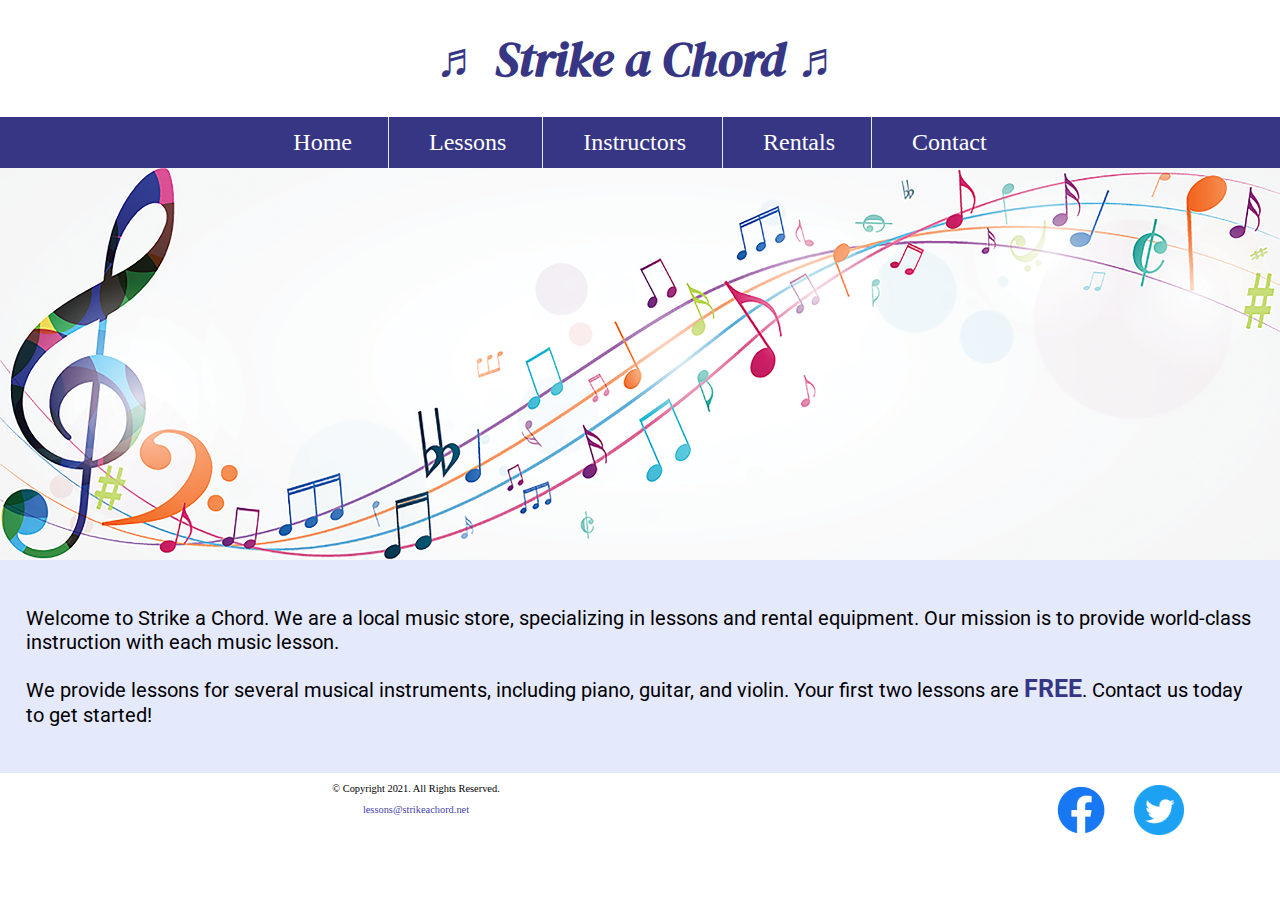
<file: index.html>
<!DOCTYPE html>
<!-- 
	Student Name: Rachel Wait
	File Name: index.html
	Today's Date: May 7, 2021
 -->
<html lang="en">
<head>
	<title>Music Lessons - Rentals | Strike a Chord: Home Page</title>
	<meta charset="utf-8">
    <link rel="stylesheet" href="css/styles.css">
    <meta name="viewport" content="width=device-width, initial-scale=1.0">
    <meta name="description" content="Strike a Chord specializes in music lessons and music rental equipment.">
    <link href="https://fonts.googleapis.com/css?family=DM+Serif+Display:400i|Roboto&display=swap" rel="stylesheet">
    <link rel="shortcut icon" href="images/favicon.ico">
	<link rel="icon" type="image/png" sizes="32x32" href="images/favicon-32.png">
    <link rel="apple-touch-icon" sizes="180x180" href="images/apple-touch-icon.png">
	<link rel="icon" sizes="192x192" href="images/android-chrome-192.png">
</head>
<body>

	<!-- Mobile Nav -->
	<nav class="mobile-nav">
		<div id="menu-links">
			<a href="index.html">Home</a>
			<a href="lessons.html">Lessons</a>
			<a href="instructors.html">Instructors</a>
			<a href="rentals.html">Rentals</a>
			<a href="contact.html">Contact Us</a>
		</div>
		<a class="menu-icon" onclick="hamburger()">
			<div>&#9776;</div>
		</a>
    </nav>

	<header>
        <h1> <span class="tab-desk symbol">&#9836;</span> Strike a Chord <span class="tab-desk symbol">&#9836;</span> </h1>
	</header>
	
	<nav class="tab-desk">
		<ul>
            <li><a href="index.html">Home</a></li>  
            <li><a href="lessons.html">Lessons</a></li>   
            <li><a href="instructors.html">Instructors</a></li>    
            <li><a href="rentals.html">Rentals</a></li>    
            <li><a href="contact.html">Contact</a></li>
        </ul>
	</nav>
    
    <!-- Hero Image -->
    <div id="hero" class="tab-desk">
        <img src="images/music-notes.png" alt="colorful music notes">
    </div>
	
	<!-- Use the main area to add the main content to the webpage -->
	<main>
		
        <div id="intro">
            
            <p>Welcome to Strike a Chord. We are a local music store, specializing in lessons and rental equipment. Our mission is to provide world-class instruction with each music lesson.</p>

            <p>We provide lessons for several musical instruments, including piano, guitar, and violin. Your first two lessons are <span class="action">FREE</span>. Contact us today to get started!</p>
            
        </div>
		
	</main>
	
	<footer>
        
        <div class="copyright">
		<p>&copy; Copyright 2021. All Rights Reserved.</p>
		<p><a href="mailto:lessons@strikeachord.net">lessons@strikeachord.net</a></p>
        </div>
        
        <div class="social">
            <a href="https://www.facebook.com" target="_blank"><img src="images/facebook-logo.png" alt="facebook logo"></a>
            <a href="https://www.twitter.com" target="_blank"><img src="images/twitter-logo.png" alt="Twitter logo"></a>
        </div>
        
	</footer>
	<script src="scripts/script.js"></script>
</body>
</html>
</file>
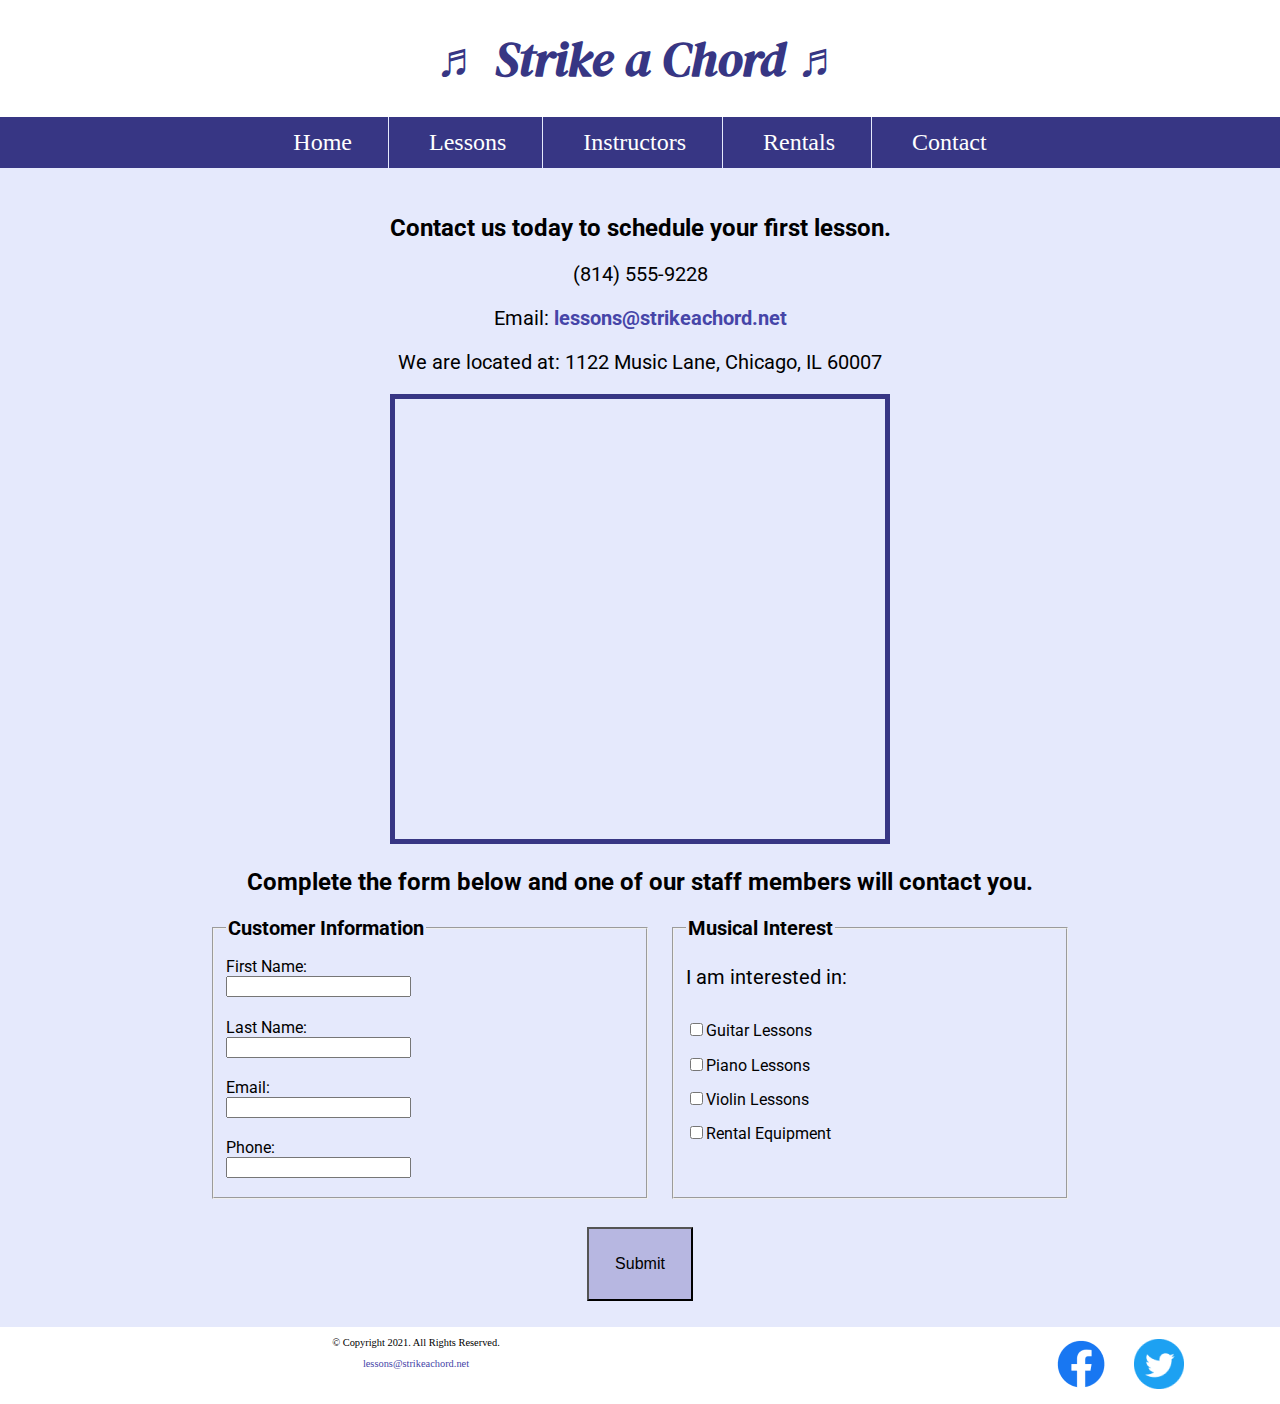
<file: contact.html>
<!DOCTYPE html>
<!-- 
	Student Name: Maria Cruz
	File Name: contact.html
	Today's Date: May 20, 2021
 -->
<html lang="en">
<head>
	<title>Location | Strike a Chord: Contact</title>
	<meta charset="utf-8">
    <link rel="stylesheet" href="css/styles.css">
    <meta name="viewport" content="width=device-width, initial-scale=1.0">
     <meta name="description" content="Contact us at (814)555-9228 or visit us at 1122 Music Lane, Chicago, IL for more information.">
    <link href="https://fonts.googleapis.com/css?family=DM+Serif+Display:400i|Roboto&display=swap" rel="stylesheet">
    <link rel="shortcut icon" href="images/favicon.ico">
	<link rel="icon" type="image/png" sizes="32x32" href="images/favicon-32.png">
    <link rel="apple-touch-icon" sizes="180x180" href="images/apple-touch-icon.png">
	<link rel="icon" sizes="192x192" href="images/android-chrome-192.png">
</head>
<body>

	<!-- Mobile Nav -->
	<nav class="mobile-nav">
		<div id="menu-links">
			<a href="index.html">Home</a>
			<a href="lessons.html">Lessons</a>
			<a href="instructors.html">Instructors</a>
			<a href="rentals.html">Rentals</a>
			<a href="contact.html">Contact Us</a>
		</div>
		<a class="menu-icon" onclick="hamburger()">
			<div>&#9776;</div>
		</a>
    </nav>
    
    <header>
		<h1> <span class="tab-desk">&#9836;</span> Strike a Chord <span class="tab-desk">&#9836;</span> </h1>
	</header>
	
	<nav class="tab-desk">
		<ul>
            <li><a href="index.html">Home</a></li>  
            <li><a href="lessons.html">Lessons</a></li>   
            <li><a href="instructors.html">Instructors</a></li>    
            <li><a href="rentals.html">Rentals</a></li>    
            <li><a href="contact.html">Contact</a></li>
        </ul>
	</nav>
	
	<!-- Use the main area to add the main content to the webpage -->
	<main>
        
        <div id="contact">
            
            <h2>Contact us today to schedule your first lesson.</h2>
            <p class="tel-link mobile"><a href="tel:8145559228">(814) 555-9228</a></p>
            <p class="tab-desk">(814) 555-9228</p>
            <p>Email: <a href="mailto:lessons@strikeachord.net" class="email-link">lessons@strikeachord.net</a></p>
            <p>We are located at: 1122 Music Lane, Chicago, IL 60007</p>
            
            <iframe src="https://www.google.com/maps/embed?pb=!1m18!1m12!1m3!1d380513.7160580949!2d-88.01215278051977!3d41.83339249282865!2m3!1f0!2f0!3f0!3m2!1i1024!2i768!4f13.1!3m3!1m2!1s0x880e2c3cd0f4cbed%3A0xafe0a6ad09c0c000!2sChicago%2C+IL!5e0!3m2!1sen!2sus!4v1558660826146!5m2!1sen!2sus" width="600" height="450" class="map" allowfullscreen></iframe>
        
        </div>
        
        <div id="form">
                
                <h2>Complete the form below and one of our staff members will contact you.</h2> 
            
                <form class="form-grid"><!-- Start Form -->
                    
                    <fieldset>
                        <legend>Customer Information</legend>
                        <label for="fName">First Name:</label>
                        <input type="text" name="fName" id="fName">

                        <label for="lName">Last Name:</label>
                        <input type="text" name="lName" id="lName"> 
                        
                        <label for="email">Email:</label>
                        <input type="email" name="email" id="email">
                        
                        <label for="phone">Phone:</label>
                        <input type="tel" id="phone" name="phone">
                    </fieldset>
                    
                    <fieldset>
                        <legend>Musical Interest</legend>
                        <p>I am interested in:</p>
                            
                        <label for="guitarles"><input type="checkbox" name="interest" id="guitarles" value="Guitar Lessons">Guitar Lessons</label>

                        <label for="piano"><input type="checkbox" name="interest" id="pianoles" value="Piano Lessons">Piano Lessons</label>

                        <label for="violin"><input type="checkbox" name="interest" id="violinles" value="Violin Lessons">Violin Lessons</label>
                        
                        <label for="rent"><input type="checkbox" name="interest" id="rent" value="Rental Equipment">Rental Equipment</label>
                        
                    </fieldset>
                    
                    <input type="submit" id="submit" value="Submit" class="btn">
                    
                </form>
            
            </div>
        
	</main>
	
	<footer>
        
        <div class="copyright">
		<p>&copy; Copyright 2021. All Rights Reserved.</p>
		<p><a href="mailto:lessons@strikeachord.net">lessons@strikeachord.net</a></p>
        </div>
        
        <div class="social">
            <a href="https://www.facebook.com" target="_blank"><img src="images/facebook-logo.png" alt="facebook logo"></a>
            <a href="https://www.twitter.com" target="_blank"><img src="images/twitter-logo.png" alt="Twitter logo"></a>
        </div>
        
	</footer>
	<script src="scripts/script.js"></script>
</body>
</html>
</file>
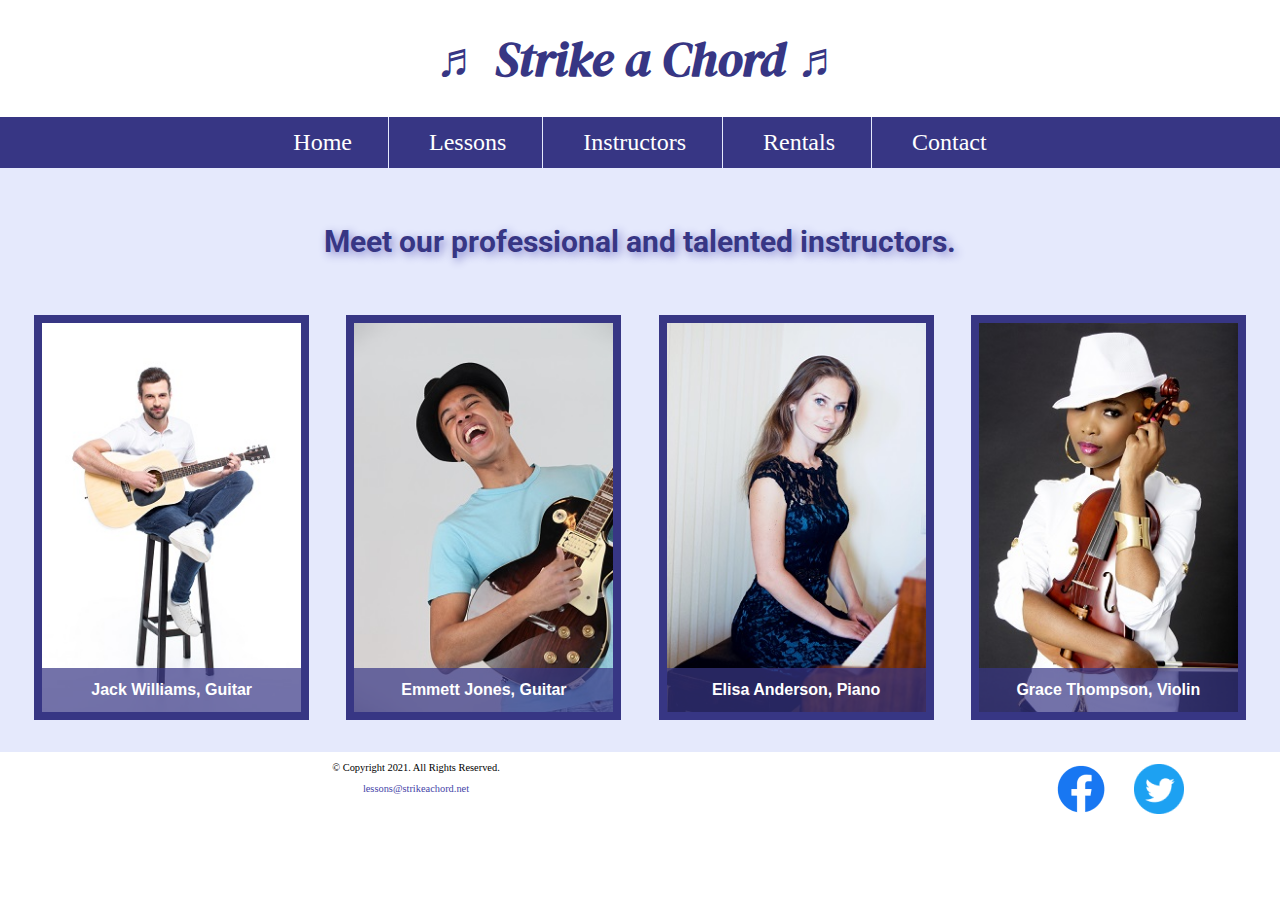
<file: instructors.html>
<!DOCTYPE html>
<!-- 
	Student Name: Rachel Wait
	File Name: instructors.html
	Today's Date: September 25, 2023
 -->
<html lang="en">
<head>
	<title>Instrucots | Strike a Chord: Instructors</title>
	<meta charset="utf-8">
    <link rel="stylesheet" href="css/styles.css">
    <meta name="viewport" content="width=device-width, initial-scale=1.0">
    <link href="https://fonts.googleapis.com/css?family=DM+Serif+Display:400i|Roboto&display=swap" rel="stylesheet">
     <meta name="description" content="Our instructors are knowledgeable and professional.">
    <link rel="shortcut icon" href="images/favicon.ico">
	<link rel="icon" type="image/png" sizes="32x32" href="images/favicon-32.png">
    <link rel="apple-touch-icon" sizes="180x180" href="images/apple-touch-icon.png">
	<link rel="icon" sizes="192x192" href="images/android-chrome-192.png">
</head>
<body>

	<!-- Mobile Nav -->
	<nav class="mobile-nav">
		<div id="menu-links">
			<a href="index.html">Home</a>
			<a href="lessons.html">Lessons</a>
			<a href="instructors.html">Instructors</a>
			<a href="rentals.html">Rentals</a>
			<a href="contact.html">Contact Us</a>
		</div>
		<a class="menu-icon" onclick="hamburger()">
			<div>&#9776;</div>
		</a>
    </nav>
    
    <header>
		<h1> <span class="tab-desk">&#9836;</span> Strike a Chord <span class="tab-desk">&#9836;</span> </h1>
	</header>
	
	<nav class="tab-desk">
		<ul>
            <li><a href="index.html">Home</a></li>  
            <li><a href="lessons.html">Lessons</a></li>   
            <li><a href="instructors.html">Instructors</a></li>    
            <li><a href="rentals.html">Rentals</a></li>    
            <li><a href="contact.html">Contact</a></li>
        </ul>
	</nav>
	
	<!-- Use the main area to add the main content to the webpage -->
	<main class="grid">
        
        <aside>
            <p>Meet our professional and talented instructors.</p>
        </aside>
        
        <figure>
            <img src="images/guitar-instructor.jpg" alt="guitar instructor">
            <figcaption>Jack Williams, Guitar</figcaption>
        </figure>
        
        <figure>
            <img src="images/electric-guitar-instructor.jpg" alt="guitar instructor">
            <figcaption>Emmett Jones, Guitar</figcaption>
        </figure>
        
        <figure>
            <img src="images/piano-instructor.jpg" alt="piano instructor">
            <figcaption>Elisa Anderson, Piano</figcaption>
        </figure>
        
        <figure>
            <img src="images/violin-instructor.jpg" alt="guitar instructor">
            <figcaption>Grace Thompson, Violin</figcaption>
        </figure>
        
	</main>
	
	<footer>
        
        <div class="copyright">
		<p>&copy; Copyright 2021. All Rights Reserved.</p>
		<p><a href="mailto:lessons@strikeachord.net">lessons@strikeachord.net</a></p>
        </div>
        
        <div class="social">
            <a href="https://www.facebook.com" target="_blank"><img src="images/facebook-logo.png" alt="facebook logo"></a>
            <a href="https://www.twitter.com" target="_blank"><img src="images/twitter-logo.png" alt="Twitter logo"></a>
        </div>
        
	</footer>
	<script src="scripts/script.js"></script>
</body>
</html>
</file>
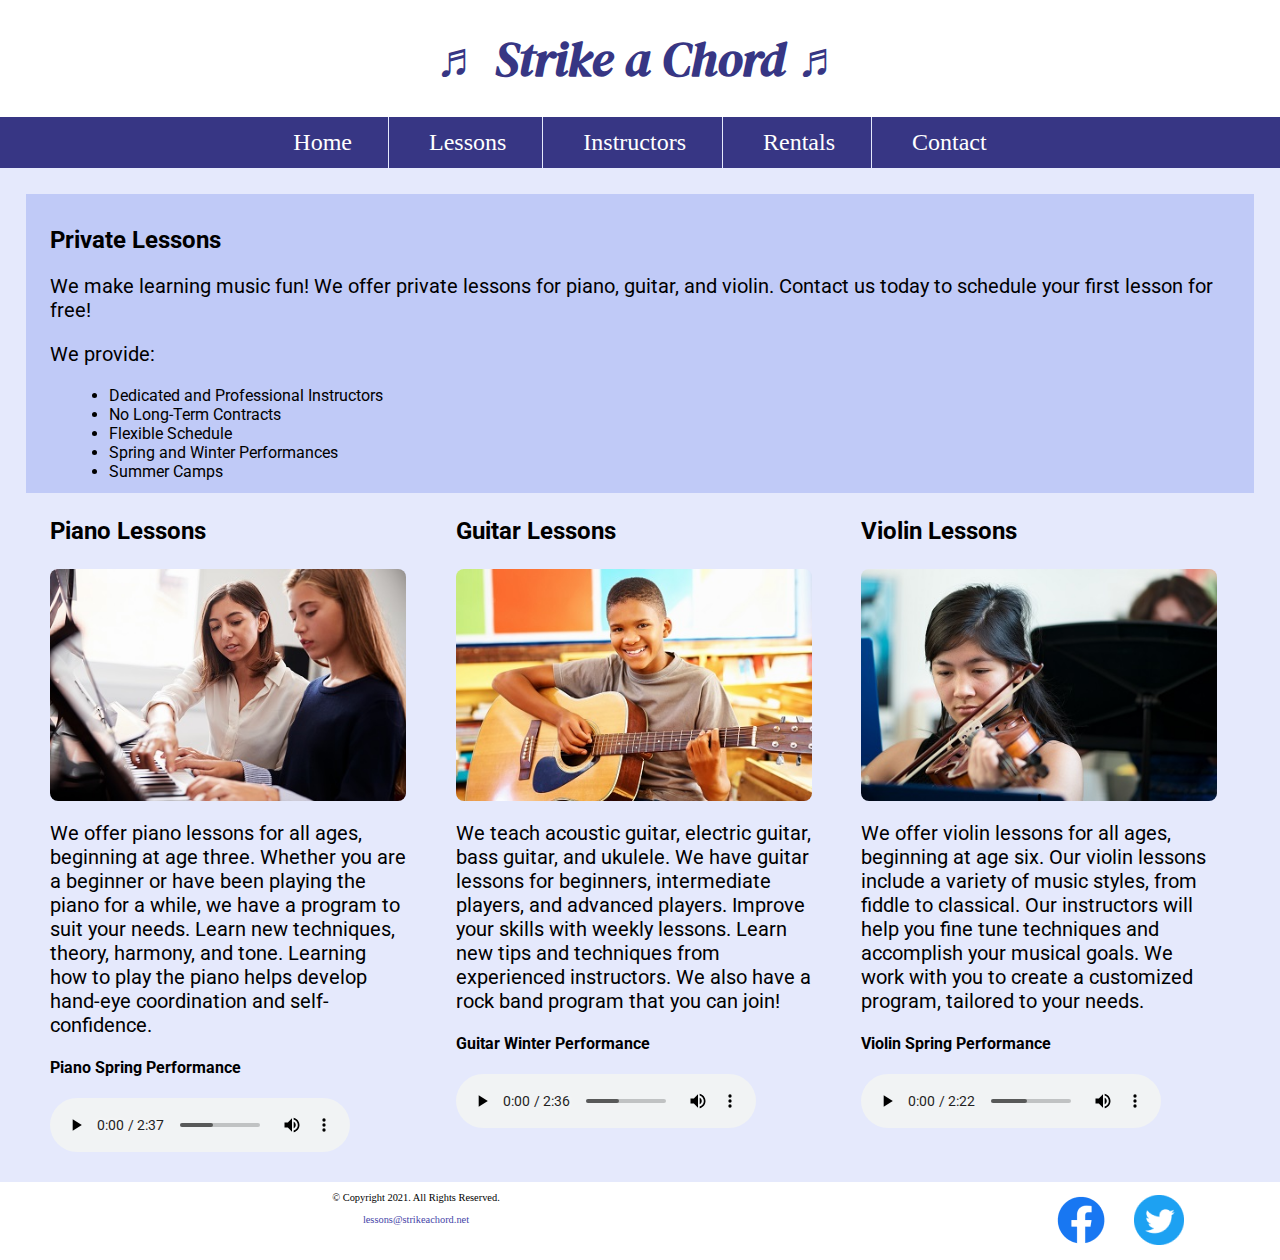
<file: lessons.html>
<!DOCTYPE html>
<!-- 
	Student Name: Maria Cruz
	File Name: lessons.html
	Today's Date: May 20, 2021
 -->
<html lang="en">
<head>
	<title>Piano, Guitar, Violin Lessons | Strike a Chord: Lessons</title>
	<meta charset="utf-8">
    <link rel="stylesheet" href="css/styles.css">
    <meta name="viewport" content="width=device-width, initial-scale=1.0">
     <meta name="description" content="We provide music lessons for piano, guitar, electric guitar, bass guitar, ukelele, and the violin. Your first two lessons are free.">
    <link href="https://fonts.googleapis.com/css?family=DM+Serif+Display:400i|Roboto&display=swap" rel="stylesheet">
    <link rel="shortcut icon" href="images/favicon.ico">
	<link rel="icon" type="image/png" sizes="32x32" href="images/favicon-32.png">
    <link rel="apple-touch-icon" sizes="180x180" href="images/apple-touch-icon.png">
	<link rel="icon" sizes="192x192" href="images/android-chrome-192.png">
</head>
<body>

	<!-- Mobile Nav -->
	<nav class="mobile-nav">
		<div id="menu-links">
			<a href="index.html">Home</a>
			<a href="lessons.html">Lessons</a>
			<a href="instructors.html">Instructors</a>
			<a href="rentals.html">Rentals</a>
			<a href="contact.html">Contact Us</a>
		</div>
		<a class="menu-icon" onclick="hamburger()">
			<div>&#9776;</div>
		</a>
    </nav>
    
    <header>
		<h1> <span class="tab-desk">&#9836;</span> Strike a Chord <span class="tab-desk">&#9836;</span> </h1>
	</header>
	
	<nav class="tab-desk">
		<ul>
            <li><a href="index.html">Home</a></li>  
            <li><a href="lessons.html">Lessons</a></li>   
            <li><a href="instructors.html">Instructors</a></li>    
            <li><a href="rentals.html">Rentals</a></li>    
            <li><a href="contact.html">Contact</a></li>
        </ul>
	</nav>
	
	<!-- Use the main area to add the main content to the webpage -->
	<main>
        
        <section id="info">
            
            <h2>Private Lessons</h2>
            <p>We make learning music fun! We offer private lessons for piano, guitar, and violin. Contact us today to schedule your first lesson for free! </p>
            <p>We provide:</p>
            <ul>
                <li>Dedicated and Professional Instructors</li>
                <li>No Long-Term Contracts</li>
                <li>Flexible Schedule</li>
                <li>Spring and Winter Performances</li>
                <li>Summer Camps</li>
            </ul>
            
        </section>
        
        <section id="piano">
            
            <h3>Piano Lessons</h3>
            <img src="images/piano-lesson.jpg" alt="piano teacher and student sitting at a piano" class="round">
            <p>We offer piano lessons for all ages, beginning at age three. Whether you are a beginner or have been playing the piano for a while, we have a program to suit your needs. Learn new techniques, theory, harmony, and tone. Learning how to play the piano helps develop hand-eye coordination and self-confidence.</p>
            
            <h4>Piano Spring Performance</h4>
            <audio controls>
                <source src="media/piano.mp3" type="audio/mp3">
                <source src="media/piano.ogg" type="audio/ogg">
                <p>Your browser does not support the audio element.</p>
            </audio>
        
        </section>
        
        <section id="guitar">
            
            <h3>Guitar Lessons</h3>
            <img src="images/child-guitar.jpg" alt="child with a smile holding a guitar" class="round">
            <p>We teach acoustic guitar, electric guitar, bass guitar, and ukulele. We have guitar lessons for beginners, intermediate players, and advanced players. Improve your skills with weekly lessons. Learn new tips and techniques from experienced instructors. We also have a rock band program that you can join!</p>
            
            <h4>Guitar Winter Performance</h4>
            <audio controls>
                <source src="media/guitar.mp3" type="audio/mp3">
                <source src="media/guitar.ogg" type="audio/ogg">
                <p>Your browser does not support the audio element.</p>
            </audio>
        
        </section>
        
        <section id="violin">
            
            <h3>Violin Lessons</h3>
            <img src="images/woman-violin.jpg" alt="woman playing the violin" class="round">
            <p>We offer violin lessons for all ages, beginning at age six. Our violin lessons include a variety of music styles, from fiddle to classical. Our instructors will help you fine tune techniques and accomplish your musical goals. We work with you to create a customized program, tailored to your needs.</p>
            
            <h4>Violin Spring Performance</h4>
            <audio controls>
                <source src="media/violin.mp3" type="audio/mp3">
                <source src="media/violin.ogg" type="audio/ogg">
                <p>Your browser does not support the audio element.</p>
            </audio>
           
        </section>
        
	</main>
	
	<footer>
        
        <div class="copyright">
		<p>&copy; Copyright 2021. All Rights Reserved.</p>
		<p><a href="mailto:lessons@strikeachord.net">lessons@strikeachord.net</a></p>
        </div>
        
        <div class="social">
            <a href="https://www.facebook.com" target="_blank"><img src="images/facebook-logo.png" alt="facebook logo"></a>
            <a href="https://www.twitter.com" target="_blank"><img src="images/twitter-logo.png" alt="Twitter logo"></a>
        </div>
        
	</footer>
	<script src="scripts/script.js"></script>
</body>
</html>
</file>
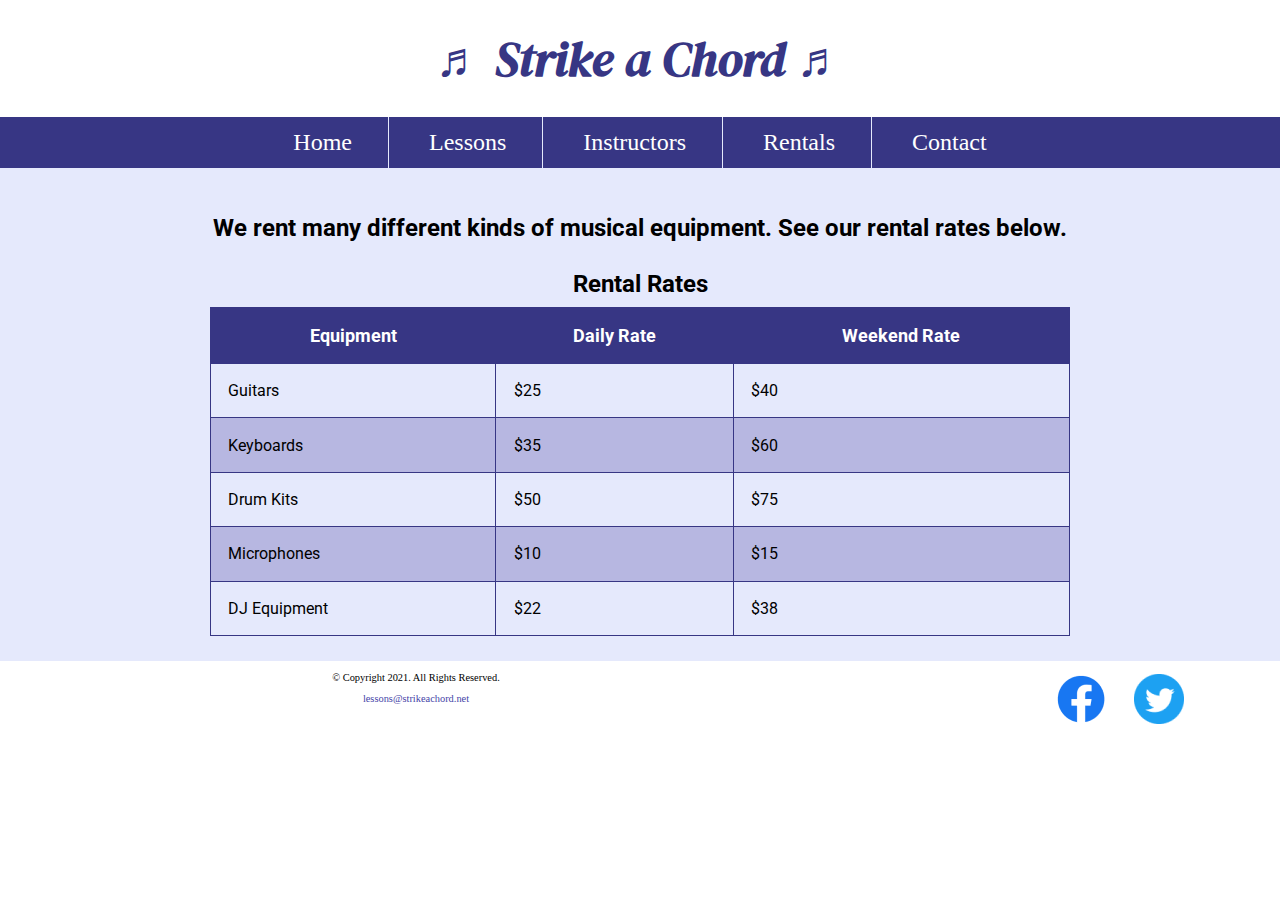
<file: rentals.html>
<!DOCTYPE html>
<!-- 
	Student Name: Maria Cruz
	File Name: rentals.html
	Today's Date: May 7, 2021
 -->
<html lang="en">
<head>
	<title>Music Rental Equipment | Strike a Chord: Rentals</title>
	<meta charset="utf-8">
    <link rel="stylesheet" href="css/styles.css">
    <meta name="viewport" content="width=device-width, initial-scale=1.0">
    <link href="https://fonts.googleapis.com/css?family=DM+Serif+Display:400i|Roboto&display=swap" rel="stylesheet">
     <meta name="description" content="Need music rental equipment? We rent guitars, keyboards, drum kits, microphone, and DJ equipment.">
    <link rel="shortcut icon" href="images/favicon.ico">
	<link rel="icon" type="image/png" sizes="32x32" href="images/favicon-32.png">
    <link rel="apple-touch-icon" sizes="180x180" href="images/apple-touch-icon.png">
	<link rel="icon" sizes="192x192" href="images/android-chrome-192.png">
</head>
<body>

	<!-- Mobile Nav -->
	<nav class="mobile-nav">
		<div id="menu-links">
			<a href="index.html">Home</a>
			<a href="lessons.html">Lessons</a>
			<a href="instructors.html">Instructors</a>
			<a href="rentals.html">Rentals</a>
			<a href="contact.html">Contact Us</a>
		</div>
		<a class="menu-icon" onclick="hamburger()">
			<div>&#9776;</div>
		</a>
    </nav>
    
    <header>
		<h1> <span class="tab-desk">&#9836;</span> Strike a Chord <span class="tab-desk">&#9836;</span> </h1>
	</header>
	
	<nav class="tab-desk">
		<ul>
            <li><a href="index.html">Home</a></li>  
            <li><a href="lessons.html">Lessons</a></li>   
            <li><a href="instructors.html">Instructors</a></li>    
            <li><a href="rentals.html">Rentals</a></li>    
            <li><a href="contact.html">Contact</a></li>
        </ul>
	</nav>
	
	<!-- Use the main area to add the main content to the webpage -->
	<main>
        
        <div id="rental">
            
            <h2>We rent many different kinds of musical equipment. See our rental rates below.</h2>
            
            <table>
                <caption>Rental Rates</caption>
                <tr><!-- Row 1 -->
                    <th>Equipment</th>
                    <th>Daily Rate</th>
                    <th>Weekend Rate</th>
                </tr>
                
                <tr><!-- Row 2 -->
                    <td>Guitars</td>
                    <td>$25</td>
                    <td>$40</td>
                </tr>
                
                <tr><!-- Row 3 -->
                    <td>Keyboards</td>
                    <td>$35</td>
                    <td>$60</td>
                </tr>
                
                <tr><!-- Row 4 -->
                    <td>Drum Kits</td>
                    <td>$50</td>
                    <td>$75</td>
                </tr>
                
                <tr><!-- Row 5 -->
                    <td>Microphones</td>
                    <td>$10</td>
                    <td>$15</td>
                </tr>
                
                <tr><!-- Row 6 -->
                    <td>DJ Equipment</td>
                    <td>$22</td>
                    <td>$38</td>
                </tr>
            
            </table>
        
        </div>
        
	</main>
	
	<footer>
        
        <div class="copyright">
		<p>&copy; Copyright 2021. All Rights Reserved.</p>
		<p><a href="mailto:lessons@strikeachord.net">lessons@strikeachord.net</a></p>
        </div>
        
        <div class="social">
            <a href="https://www.facebook.com" target="_blank"><img src="images/facebook-logo.png" alt="facebook logo"></a>
            <a href="https://www.twitter.com" target="_blank"><img src="images/twitter-logo.png" alt="Twitter logo"></a>
        </div>
        
	</footer>
	<script src="scripts/script.js"></script>
</body>
</html>
</file>
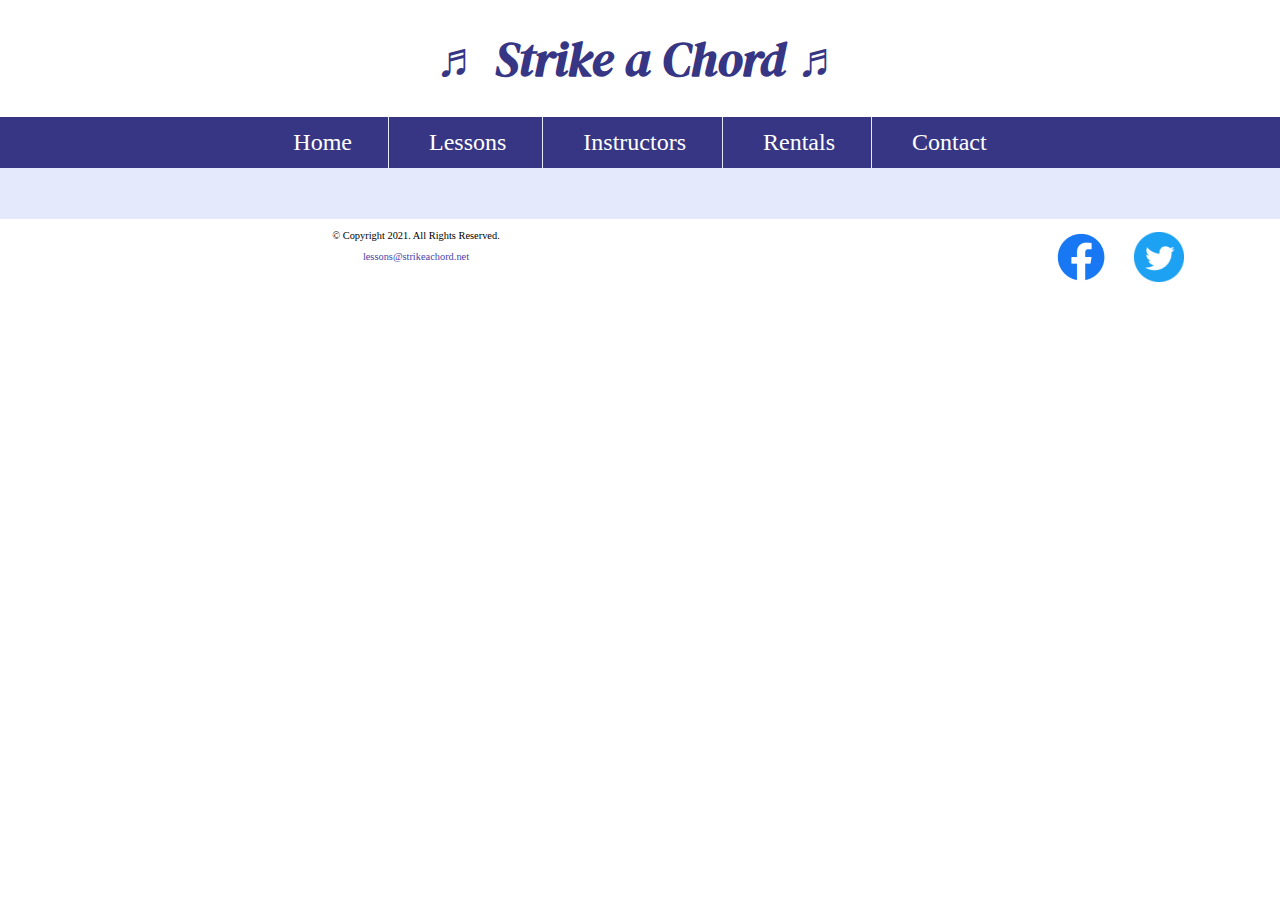
<file: template.html>
<!DOCTYPE html>
<!-- 
	Student Name: Maria Cruz
	File Name: template.html
	Today's Date: May 7, 2021
 -->
<html lang="en">
<head>
	<title>Strike a Chord: Template</title>
	<meta charset="utf-8">
    <link rel="stylesheet" href="css/styles.css">
    <meta name="viewport" content="width=device-width, initial-scale=1.0">
    <link href="https://fonts.googleapis.com/css?family=DM+Serif+Display:400i|Roboto&display=swap" rel="stylesheet">
    <link rel="shortcut icon" href="images/favicon.ico">
	<link rel="icon" type="image/png" sizes="32x32" href="images/favicon-32.png">
    <link rel="apple-touch-icon" sizes="180x180" href="images/apple-touch-icon.png">
	<link rel="icon" sizes="192x192" href="images/android-chrome-192.png">
</head>
<body>

	<!-- Mobile Nav -->
	<nav class="mobile-nav">
		<div id="menu-links">
			<a href="index.html">Home</a>
			<a href="lessons.html">Lessons</a>
			<a href="instructors.html">Instructors</a>
			<a href="rentals.html">Rentals</a>
			<a href="contact.html">Contact Us</a>
		</div>
		<a class="menu-icon" onclick="hamburger()">
			<div>&#9776;</div>
		</a>
    </nav>
    
    <header>
		<h1> <span class="tab-desk">&#9836;</span> Strike a Chord <span class="tab-desk">&#9836;</span> </h1>
	</header>
	
	<nav class="tab-desk">
		<ul>
            <li><a href="index.html">Home</a></li>  
            <li><a href="lessons.html">Lessons</a></li>   
            <li><a href="instructors.html">Instructors</a></li>    
            <li><a href="rentals.html">Rentals</a></li>    
            <li><a href="contact.html">Contact</a></li>
        </ul>
	</nav>
	
	<!-- Use the main area to add the main content to the webpage -->
	<main>
        
        <div>
        
        </div>
        
	</main>
	
	<footer>
        
        <div class="copyright">
		<p>&copy; Copyright 2021. All Rights Reserved.</p>
		<p><a href="mailto:lessons@strikeachord.net">lessons@strikeachord.net</a></p>
        </div>
        
        <div class="social">
            <a href="https://www.facebook.com" target="_blank"><img src="images/facebook-logo.png" alt="facebook logo"></a>
            <a href="https://www.twitter.com" target="_blank"><img src="images/twitter-logo.png" alt="Twitter logo"></a>
        </div>
        
	</footer>
	<script src="scripts/script.js"></script>
</body>
</html>
</file>
<file: css/styles.css>
/*
Author: Maria Cruz
Date: Current Date
File Name: styles.css
*/

/* CSS Reset */
body, header, nav, main, footer, img, h1, ul, section, aside, figure, figcaption {
    margin: 0;
    padding: 0;
    border: 0;
}

/* Style rule for images */
img {
    max-width: 100%;
    display: block;
}

/* Style rule for box sizing applies to all elements */
* {
  box-sizing: border-box;
}

/* Style rules for mobile viewport */

/* Hide tab-desk class */
.tab-desk, #menu-links {
    display: none;
}

/* Style rules for header content */
header {
    text-align: center;
    font-size: 1.5em;
    color: #373684;
}

header h1 {
    font-family: 'DM Serif Display', serif;
    font-style: italic;
    font-size: 1.5em;
    padding: 4%;
    margin-right: 15%;
}

/* Style rules for navigation area */
nav {
    background-color: #373684;
}

.mobile-nav a {
    color: #fff;
    text-align: center;  
    font-size: 2em;
    text-decoration: none;
    padding: 3%;
    display: block;
}

.mobile-nav a.menu-icon {
    display: block;
    position: absolute;
    right: 0;
    top: 0;
}

.menu-icon div {
    height: 50px;
    width: 50px;
    background-color: #373684;
}

/* Style rules for main content */
main {
    padding: 2%;
    background-color: #e5e9fc;
    overflow: auto;
    font-family: 'Roboto', sans-serif;
}

main p {
    font-size: 1.25em;
}

.action {
    font-size: 1.25em;
    color: #373684;
    font-weight: bold;
}

#piano, #guitar, #violin {
    margin: 0 2%;
}

#info {
    clear: left;
    background-color: #c0caf7;
    padding: 1% 2%;
}

#info ul {
    margin-left: 10%;
}

.round {
    border-radius: 8px; 
}

aside {
    text-align: center;
    font-size: 1.5em;
    font-weight: bold;
    color: #373684;
    text-shadow: 3px 3px 10px #8280cb;
}

figure {
    position: relative;
    max-width: 275px;
    margin: 2% auto;
    border: 8px solid #373684;
}

figcaption {
    position: absolute;
    bottom: 0;
    background: rgba(55, 54, 132, 0.7); 
    color: #fff;
    width: 100%;
    padding: 5% 0;
    text-align: center;
    font-family: Verdana, Arial, sans-serif;
    font-size: 1.5em;
    font-weight: bold;
}

#contact, #rental h2, #form h2 {
    text-align: center;
}

.tel-link {
    background-color: #373684;
    padding: 2%;
    margin: 0 auto;
    width: 80%;
    text-align: center;
    border-radius: 5px;
}

.tel-link a {
    color: #fff;
    text-decoration: none;
    font-size: 1.5em;
    display: block;
}

#contact .email-link {
    color: #4645a8;
    text-decoration: none;
    font-weight: bold;
}

.map {
    border: 5px solid #373684;
    width: 95%;
    height: 50%;
}

/* Style rules for table */
table {
    border: 1px solid #373684;
    border-collapse: collapse;
    margin: 0 auto;
    width: 100%;
}

caption {
    font-size: 1.5em;
    font-weight: bold;
    padding: 1%;
}

th, td {
    border: 1px solid #373684;
    padding: 2%;
}

th {
    background-color: #373684;
    color: #fff;
    font-size: 1.15em;
}

tr:nth-child(odd) {
    background-color: #b7b7e1;
}

/* Style rules for form elements */
fieldset, input  { 
    margin-bottom: 2%;
}

fieldset legend {
    font-weight: bold;
    font-size: 1.25em;
}

label {
    display: block;
    padding-top: 3%;
}

form #submit {
    margin: 0 auto;
    display: block;
    padding: 3%;
    background-color: #b7b7e1;
    font-size: 1em;
}

/* Style rules for footer content */
footer {
    text-align: center;
    font-size: 0.65em;
    clear: left;
}

footer a {
    color: #4645a8;
    text-decoration: none;
}

.social img {
    display: inline-block;
    padding: 4%;
}

/* Media Query for Tablet Viewport */
@media screen and (min-width: 550px), print {
    
    /* Tablet Viewport: Show tab-desk class, hide mobile class */
    .tab-desk {
        display: block;
    }

    .mobile, .mobile-nav {
        display: none;
    }
    
    /* Tablet Viewport: Style rule for header content */
    header h1 {
        margin: 0;
        padding: 0;
        font-size: 2em;
    }
    
    span.tab-desk {
        display: inline;
    }
    
    /* Tablet Viewport: Style rules for nav area */
    nav ul {
        list-style-type: none;
        text-align: center;
    }
    
    nav li {
        border-top: none;
        display: inline-block;
        border-right: 1px solid #e5e9fc;
        font-size: 1.5em;
    }
    
    nav li:last-child {
        border-right: none;
    }
    
    nav li a {
        padding: 0.25em 0.5em;
        display: block;
        color: #fff;
        text-align: center;
        text-decoration: none;
    }
    
    .grid {
        display: grid;
        grid-template-columns: auto auto;
        grid-gap: 20px;
    }
    
    aside {
        grid-column: 1 / span 2;
    }
    
    /* Tablet Viewport: Style rule for map */
   .map {
        width: 500px;
        height: 450px;
    }
    
    /* Tablet Viewport: Style rule for form element */
    form {
        width: 70%;
        margin: 0 auto;
    }
    
    /* Tablet Viewport: Style rules for footer area*/
    .copyright {
        float: left;
        width: 65%;
    }
    
    .social {
        float: right;
        width: 25%;
    }
}

/* Media Query for Desktop Viewport */
@media screen and (min-width: 769px), print {
    
    /* Desktop Viewport: Style rule for header */
    header {
        padding: 2%;
    }
        
    /* Desktop Viewport: Style rules for nav area */
    nav li a {
        padding: 0.5em 1.5em;
    }
    
    nav li a:hover {
        color: #373684;
        background-color: #e5e9fc;
        transform: scale(1.2);
    }
    
    /* Desktop Viewport: Style Rules for main content */  
    #info ul {
        margin-left: 5%;
    }
    
    main h3 {
        font-size: 1.5em;
    }
    
    #piano, #guitar, #violin {
        width: 29%;
        float: left;
        margin: 0 2%;
    }
        
    .grid {
        grid-template-columns: auto auto auto auto;
    }
    
    figcaption {
        font-size: 1em;
    }
    
    aside {
        grid-column: 1 / span 4;
    }
    
    /* Desktop Viewport: Style rule for table */
    table {
        width: 70%;
    }
    
    /* Desktop Viewport: Style rules for form elements */
    .form-grid {
        display: grid;
        grid-template-columns: auto auto;
        grid-gap: 20px; 
    }
    
    .btn {
        grid-column: 1 / span 2;
    }
    
}

/* Media Query for Print */
@media print {
    
    body {
        background-color: #fff;
        color: #000;
    }
    
}
</file>
